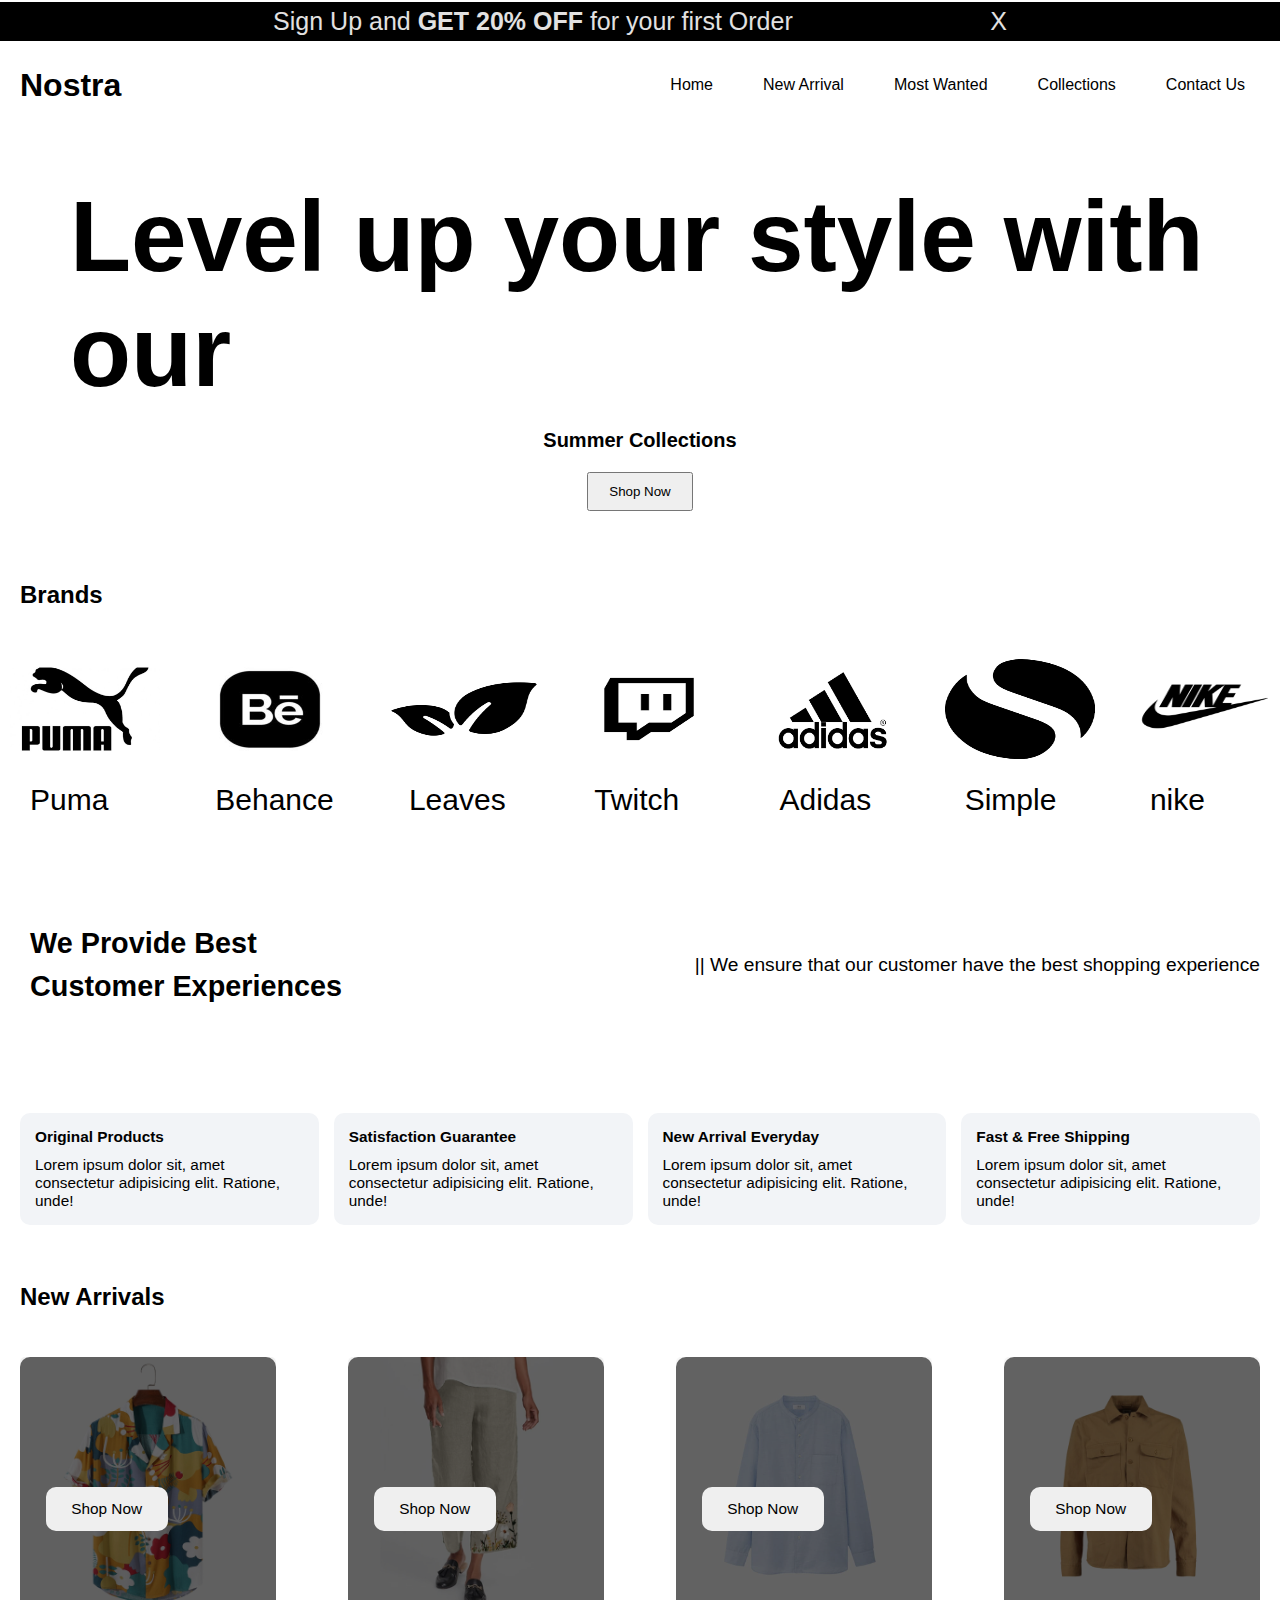
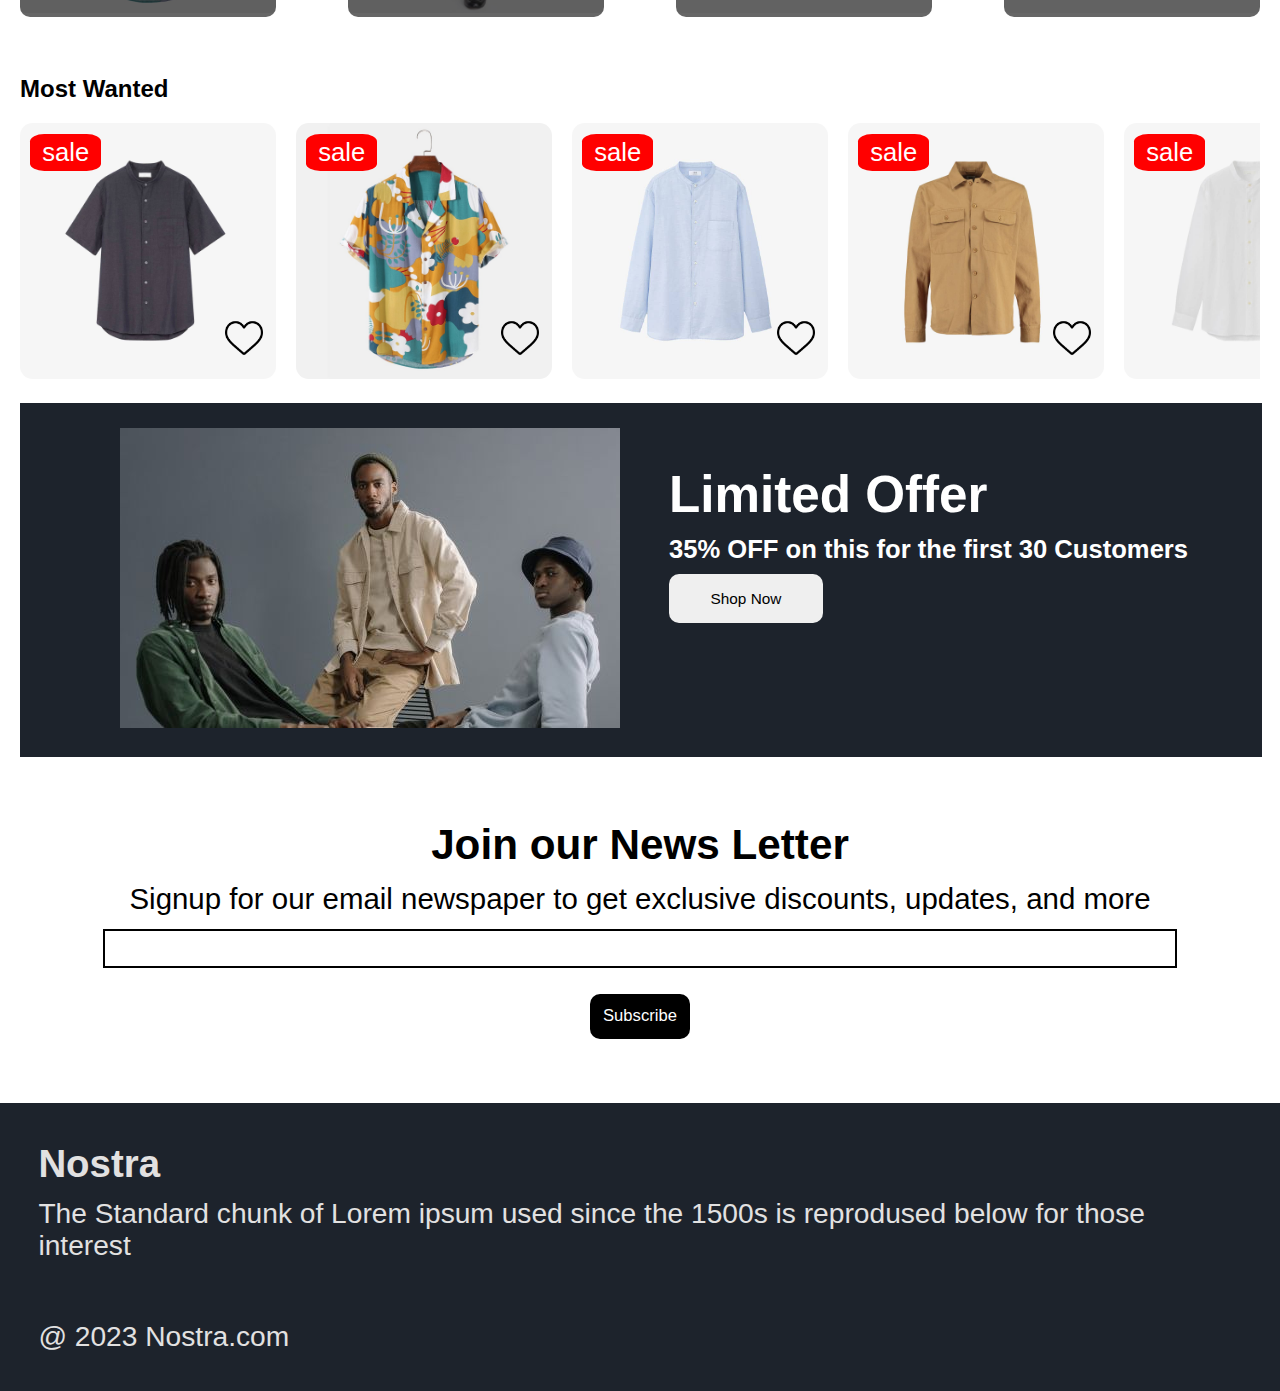
<file: index.html>
<!DOCTYPE html>
<html lang="en">
<head>
    <meta charset="UTF-8">
    <meta name="viewport" content="width=device-width, initial-scale=1.0">
    <title>Document</title>
    <link rel="stylesheet" href="styles.css">
    <link rel="stylesheet" href="https://cdnjs.cloudflare.com/ajax/libs/font-awesome/6.5.2/css/all.min.css" integrity="sha512-SnH5WK+bZxgPHs44uWIX+LLJAJ9/2PkPKZ5QiAj6Ta86w+fsb2TkcmfRyVX3pBnMFcV7oQPJkl9QevSCWr3W6A==" crossorigin="anonymous" referrerpolicy="no-referrer" />
</head>
<body>

    <!-- Our offer -->
    <div class="offer">
        <p>Sign Up and <b>GET 20% OFF</b> for your first Order
        <span class="cross" style=" margin-left:15%" >X</span> </p>
    </div>

    <!-- Navigation bar -->
    
        <nav class="navbar ">
            <h1>Nostra</h1>
            <div class="navbarall">
               <a href="#">Home</a>
               <a href="#shirtsallid">New Arrival</a>
               <a href="#most-wanted_id">Most Wanted</a>
               <a href="collections.html">Collections</a>
               <a href="#">Contact Us</a>
            </div>
        </nav>

        <!-- Level up -->
        <div class="level-up">
         <h1>Level up your style with our</h1>
         <h5>Summer Collections</h5>
         <button>Shop Now  <i class="fa-solid fa-arrow-right"></i></button>
        </div>

        <!-- Brands -->

        <h2 style="margin-top:5vw ; margin-left: 20px;" >Brands</h2>
        <div class="brands">
            <div class="brands-all">
                <img src="images/puma.png" alt="puma">
                <p>Puma</p>
            </div>
            <div class="brands-all">
                <img src="images/behance.jpg" alt="pum">
                <p>Behance</p>
            </div>
            <div class="brands-all">
                <img src="images/leaves.png" alt="leaves">
                <p>Leaves</p>
            </div>
            <div class="brands-all">
                <img src="images/twitch.png" alt="twitch">
                <p>Twitch</p>
            </div>
            <div class="brands-all">
                <img src="images/adidas.png" alt="adidas">
                <p>Adidas</p>
            </div>
            <div class="brands-all">
                <img src="images/simple.png" alt="behance">
                <p>Simple</p>
            </div>
            <div class="brands-all">
                <img src="images/nike.jpg" alt="simple">
                <p>nike</p>
            </div>
        </div>
        
        <!-- Experiences  -->
        <div class="experiences">
            <div>
                <h2>We Provide Best</h2>
                <h2>Customer Experiences</h2>
            </div>
            <div>
                <p>|| We ensure that our customer have the best shopping experience</p>
            </div>            
        </div>

        <!-- motto -->
        <div class="motto">
            <div class="motto-all">
                <i style="font-size: 3vw;margin-bottom: 10px;" class="fa-regular fa-circle-check"></i>
                <h4>Original Products</h4>
                <p>Lorem ipsum dolor sit, amet consectetur adipisicing elit. Ratione, unde!</p>
            </div>
            <div class="motto-all">
                <i style="font-size: 3vw;margin-bottom: 10px;" class="fa-regular fa-face-smile"></i>
                <h4>Satisfaction Guarantee</h4>
                <p>Lorem ipsum dolor sit, amet consectetur adipisicing elit. Ratione, unde!</p>
            </div>
            <div class="motto-all">
                <i style="font-size: 3vw;margin-bottom: 10px;" class="fa-solid fa-broom"></i>
                <h4>New Arrival Everyday</h4>                
                <p>Lorem ipsum dolor sit, amet consectetur adipisicing elit. Ratione, unde!</p>
            </div>
            <div class="motto-all">
                <i style="font-size: 3vw;margin-bottom: 10px;" class="fa-solid fa-truck-fast"></i>
                <h4>Fast & Free Shipping</h4>               
                <p>Lorem ipsum dolor sit, amet consectetur adipisicing elit. Ratione, unde!</p>
            </div>
        </div>

        <!-- New Arrivals -->

        <h2 style="margin-top:3vw ; margin-left: 20px;" >New Arrivals</h2>
        <div id="shirtsallid" class="shirtsall">
           <div class="shirts">
            <img style ="width: 20vw;" src="./images/shirt1.jpg">
            <div class="overlay"></div>
            <button class="shirtbutton">Shop Now  <i class="fa-solid fa-arrow-right"></i></button>
           </div>
           <div class="shirts">
            <img style ="width: 20vw;" src="./images/shirt2.jpg">
            <div class="overlay"></div>
            <button class="shirtbutton">Shop Now  <i class="fa-solid fa-arrow-right"></i></button>
           </div>
           <div class="shirts">
            <img style ="width: 20vw;" src="./images/shirt3.jpg">
            <div class="overlay"></div>
            <button class="shirtbutton">Shop Now  <i class="fa-solid fa-arrow-right"></i></button>
           </div>
           <div class="shirts">
            <img style ="width: 20vw;" src="./images/shirt4.jpg">
            <div class="overlay"></div>
            <button class="shirtbutton">Shop Now  <i class="fa-solid fa-arrow-right"></i></button>
           </div>
        </div>

        <!-- Most Wanted -->
        <h2 id="most-wanted_id" style="margin-top:3vw ; margin-left: 20px;" >Most Wanted</h2>
        <div  style="margin:20px" class="most-wanted">
            <div class="most-wanted_all">
                    <img style="width:20vw;" src="./images/wanted1.jpg">
                    <img class="like-button" src="./images/blackheart.png" alt="heart">
                <div class="sale">
                    sale
                </div>
            </div>
            <div class="most-wanted_all">
                <img style="width:20vw;" src="./images/wanted2.jpg">
                <img class="like-button" src="./images/blackheart.png" alt="heart">
                <div class="sale">
                    sale
                </div>
            </div>
            <div class="most-wanted_all">
                <img style="width:20vw;" src="./images/wanted3.jpg">
                <img class="like-button" src="./images/blackheart.png" alt="heart">
                <div class="sale">
                    sale
                </div>
            </div>
            <div class="most-wanted_all">
                <img style="width:20vw;" src="./images/wanted4.jpg">
                <img class="like-button" src="./images/blackheart.png" alt="heart">
                <div class="sale">
                    sale
                </div>
            </div>
            <div class="most-wanted_all">
                <img style="width:20vw;" src="./images/wanted5.jpg">
                <img class="like-button" src="./images/blackheart.png" alt="heart">
                <div class="sale">
                    sale
                </div>
            </div>
            <div class="most-wanted_all">
                <img style="width:20vw;" src="./images/shirt2.jpg">
                <img class="like-button" src="./images/blackheart.png" alt="heart">
                <div class="sale">
                    sale
                </div>
            </div>
            <div class="most-wanted_all">
                <img style="width:20vw;" src="./images/wanted7.jpg">
                <img class="like-button" src="./images/blackheart.png" alt="heart">
                <div class="sale">
                    sale
                </div>
            </div>
            <div class="most-wanted_all">
                <img style="width:20vw;" src="./images/wanted8.jpg">
                <img class="like-button" src="./images/blackheart.png" alt="heart">
                <div class="sale">
                    sale
                </div>
            </div>
        </div>
      <!-- Limited Offer -->
        <div class="limited-offer">
         <div class="limited-one">
          <img src="./images/offer1.jpg">
         </div>
         <div class="limited-two">
            <h2>Limited Offer</h2>
            <h4>35% OFF on this for the first 30 Customers</h4>
            <button class="limitedbutton">Shop Now  <i class="fa-solid fa-arrow-right"></i></button>
         </div>
        </div>

        <!-- Newletter -->
        <div class="newsletter">
            <h1 style="font-size: 3.3vw;">Join our News Letter</h1>
            <p style="font-size:2.3vw; margin-top:1%">Signup for our email newspaper to get exclusive discounts, updates, and more</p>
            <input type="text">
            <button class="subscribebutton">Subscribe <i class="fa-solid fa-arrow-right"></i></button>      
        </div>
     
        <!-- Footer -->
        <div class="footer">
            <div class="footer-one">
            <h1>Nostra</h1>
            <p>The Standard chunk of Lorem ipsum used since the 1500s is reprodused below for those interest</p>
        </div>
        <div class="icon">
            <i class="fa-brands fa-instagram"></i>
            <i class="fa-brands fa-twitter"></i>
            <i class="fa-brands fa-facebook"></i>
        </div>
        <p style="color:#E2E1E1">@ 2023 Nostra.com</p>
        </div>
       
</body>
</html>
</file>
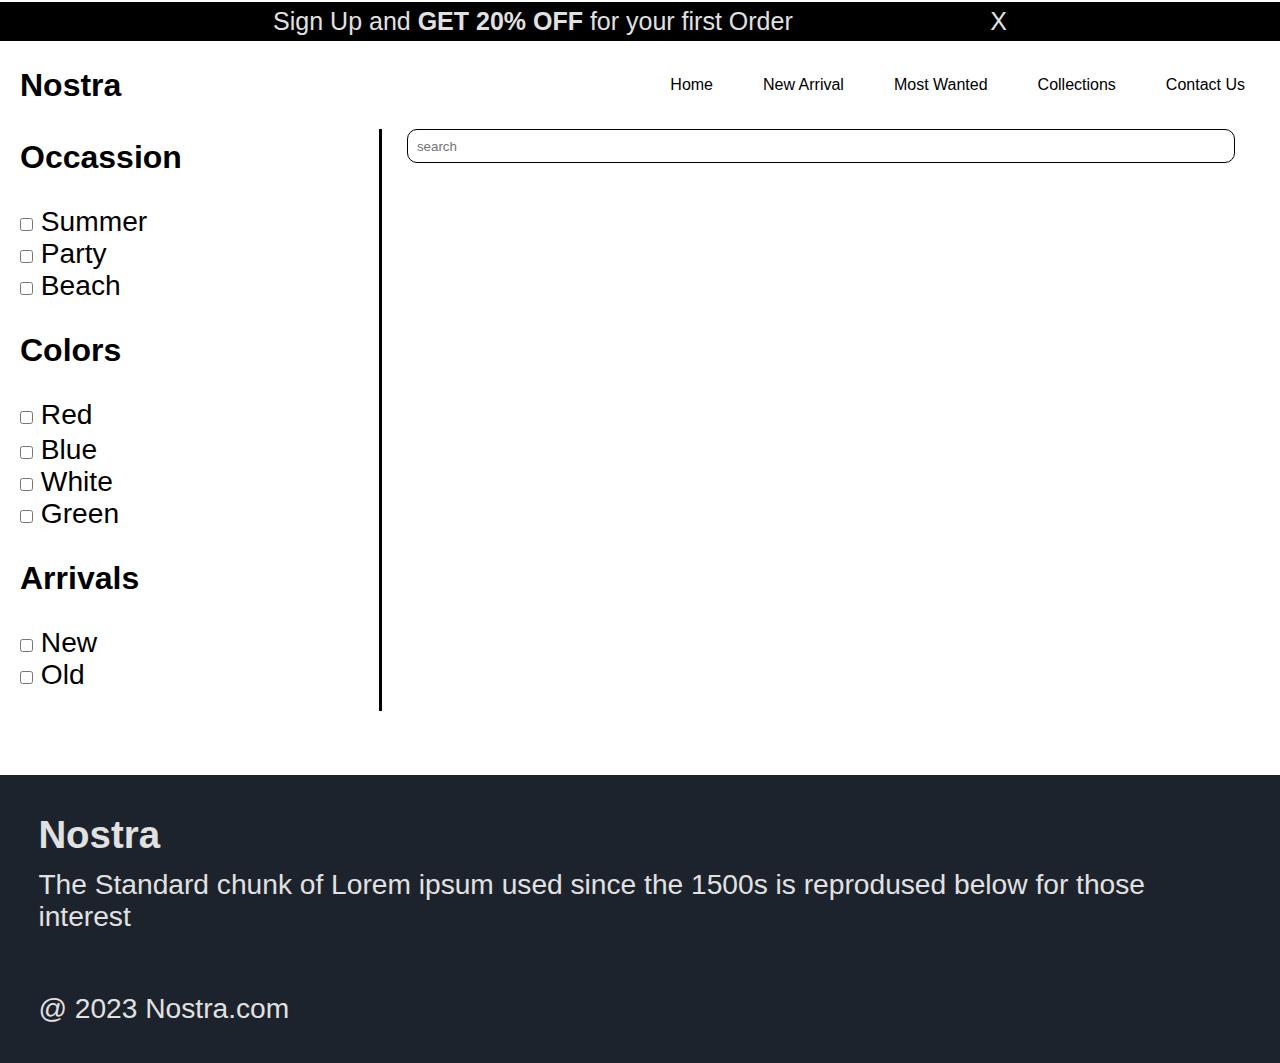
<file: collections.html>
<!DOCTYPE html>
<html lang="en">
<head>
    <meta charset="UTF-8">
    <meta name="viewport" content="width=device-width, initial-scale=1.0">
    <title>Document</title>
    <link rel="stylesheet" href="styles.css">
    <link rel="stylesheet" href="https://cdnjs.cloudflare.com/ajax/libs/font-awesome/6.5.2/css/all.min.css" integrity="sha512-SnH5WK+bZxgPHs44uWIX+LLJAJ9/2PkPKZ5QiAj6Ta86w+fsb2TkcmfRyVX3pBnMFcV7oQPJkl9QevSCWr3W6A==" crossorigin="anonymous" referrerpolicy="no-referrer" />

</head>
<body>
    <div class="offer">
        <p>Sign Up and <b>GET 20% OFF</b> for your first Order
        <span class="cross" style=" margin-left:15%" >X</span> </p>
    </div>
    
    <!-- Navigation bar -->
    
        <nav class="navbar ">
            <h1>Nostra</h1>
            <div class="navbarall">
               <a href="index.html">Home</a>
               <a href="#shirtsallid">New Arrival</a>
               <a href="#most-wanted_id">Most Wanted</a>
               <a href="#">Collections</a>
               <a href="#">Contact Us</a>
            </div>
        </nav>

        <!-- Summer -->
<div class="collection-section">
    <div class="v1">
        <h1 class="summer-heading">Occassion</h1>
        <div class="summer-section">
            <input class="summer-input" type="checkbox" name="check1" value="summer"> Summer<br>
            <input type="checkbox" name="check1" value="party"> Party<br>
            <input type="checkbox" name="check1" value="beach"> Beach<br>
        </div>

        <h1 class="summer-heading">Colors</h1>
        <div class="summer-section">
            <input type="checkbox" style="margin-bottom: 10px;" name="check1" value="summer"> Red<br>
            <input type="checkbox" name="check1" value="party"> Blue<br>
            <input type="checkbox" name="check1" value="beach"> White<br>
            <input type="checkbox" name="check1" value="beach"> Green<br>
        </div>

        <h1 class="summer-heading">Arrivals</h1>
        <div class="summer-section">
            <input type="checkbox" name="check1" value="party"> New<br>
            <input type="checkbox" name="check1" value="beach"> Old<br>
        </div>
    </div>

    <div class="collection">
        <div class="collection-search">
            <input type="text" placeholder="search">
            <div class="search-icon">
               <i class="fa-solid fa-magnifying-glass"></i>
           </div>
        </div>        
    </div>
</div>
    
             <!-- Footer -->
             <div class="footer">
                <div class="footer-one">
                <h1>Nostra</h1>
                <p>The Standard chunk of Lorem ipsum used since the 1500s is reprodused below for those interest</p>
            </div>
            <div class="icon">
                <i class="fa-brands fa-instagram"></i>
                <i class="fa-brands fa-twitter"></i>
                <i class="fa-brands fa-facebook"></i>
            </div>
            <p style="color:#E2E1E1">@ 2023 Nostra.com</p>
            </div>    
</body>
</html>
</file>
<file: styles.css>
* {
    margin: 0px;
    padding: 0px;
}
html{
    scroll-behavior: smooth;
}

body {
    font-family: 'Poppins', sans-serif;
}
body::-webkit-scrollbar {
    width: 0; 
  }
.offer{
    background-color: black;
    margin-top:2px;
    padding:5px;
    text-align: center;
    color:#E2E1E1;
    font-size:25px;
}
nav{
    display:flex;
}
.navbar{
    margin:20px;
    top:0;
    background-color: white;
    position: sticky;
    z-index: 4;
    display: flex;
    justify-content: space-between;
    align-items: center;
}

.navbarall{
    margin:15px;
   display: flex;
   gap:50px;
}
.navbarall a{
    color:black;
    text-decoration: none;
}
.navbarall a:hover{
    cursor: pointer;
    text-decoration: underline;
}

.level-up{
    margin:70px;
    display: flex;
    flex-direction: column;
    align-items: center;
    justify-content: center;   
}
.level-up h1{
    font-size:100px;
}
.level-up h5{
    margin:20px;
    font-size:20px;
}

.level-up button{
    padding:10px 20px;
}

.brands{
    margin-left:10px;
    display: flex;
    justify-content: space-between;
}

.brands-all{
    margin-top:50px;
}
.brands-all img{
height:100px;
width:150px;
}

.brands-all p{
    margin:20px;
    font-size: 30px;
}
.experiences{
    margin:80px 20px;
    display: flex;
    justify-content: space-between;
    align-items: center;
    font-size:1.5vw;
}
.experiences h2{
    margin:10px;
}
.motto{
    padding:20px;
    display: flex;
    justify-content: space-between;
    gap:15px;
    margin-bottom:20px;
    
}
.motto-all{
    background-color: #F2F4F7;
    padding:15px;
    border-radius: 10px;
    font-size: 1.2vw;
}
.motto-all h4{
    margin-bottom: 10px;
}
.shirtsall{
    display:flex;
    padding:20px;
    justify-content: space-between;
    margin-top: 2vw;
}
.shirts{
    position:relative;
}
.shirts img{
    border-radius: 2%;
}
.overlay{
    background-color: black;
    height:100%;
    width:100%;
    border-radius: 10px;
    opacity:0.6;
    position:absolute;
    top:0;   
}
.shirtbutton{
   padding:5% 10%;
   font-size: 1.2vw;
   position:absolute;
   top:50%;
   left:10%;
   border-radius: 10px;
   border: none;
   z-index:2;
}
.most-wanted{
    display: flex;
    justify-content: space-between;
    gap:20px;
    position: relative;
    overflow-x: scroll;
}
.most-wanted img{
    border-radius: 5%;
}
.most-wanted_all{
    position: relative;
}
.most-wanted::-webkit-scrollbar {
    appearance: none;
  }
.sale{
    top:4%;
    left:4%;
    padding:4px 12px;
    border-radius: 20%;
    background-color:red;
    color:white;
    font-size:2vw;
    position:absolute;
}
.like-button{
    position: absolute;
    width:15%;
    right: 5%;  
    bottom:10%; 
}
.limited-offer{
display: flex;
margin:20px;
gap:12%;
background-color: #1D232C;
width:97%;
}
.limited-one img{
    padding:5% 20%;
}
.limited-two{ 
    margin-top:5%;
}
.limited-two h2{
    font-size:4vw;
    color:white;
}
.limited-two h4{
    font-size:2vw;
    margin-top:2%;
    color:white;
}
.limitedbutton{
    margin-top:2%;
    padding:3% 8%;
    font-size: 1.2vw;
    border-radius: 10px;
    border: none;
 }
 .newsletter{
    margin-top:5%;
    display: flex;
    flex-direction: column;
    justify-content: center;
    align-items: center;
 }
 .newsletter input{
    margin-top:1%;
    width:82%;
    padding:10px;
    border:2px solid black;
 }
 .subscribebutton{
    margin-top:2%;
    padding:1% 1%;
    color:white;
    background-color: black;
    font-size: 1.3vw;
    border-radius: 10px;
    border: none;
 }
 .footer{
    margin-top:5%;
    padding:3%;
    background-color: #1D232C;
 }
 .footer h1{
    font-size:3vw;
    color:#E2E1E1;
 }
 .footer p{
    margin-top:1%;
    color:#E2E1E1;
    font-size:2.2vw;
 }
 .icon{
    padding:1% 2%;
    display: flex;
    gap:6%
 }
 .icon i{
    margin-top:2%;
    color:#E2E1E1;
    font-size:31px;
 } 

 /* ****************Collections**************** */
 .summer-heading{
    padding:10px 20px;
    font-size:2.5vw;
 }
 .summer-section{
    padding:20px;
    font-size:2.2vw;
 }
 .summer-input{
    padding:10px;
 }
 .v1{
    width:400px;
    border-right:3px solid black;
    height:80%;
 }
 .collection-section{
    display: flex;
    gap:2%
 }
 .collection{
    width:72%;
 }
 .collection-search{
    width:98%;
    position: relative;
 }
 .collection-search input{
    width:94.5%;
    padding:1%;
    border:1px solid black;
    border-radius:10px;
 }
 .search-icon{
    position: absolute;
    right:4.5%;
    bottom:30%;
    
 }
</file>
